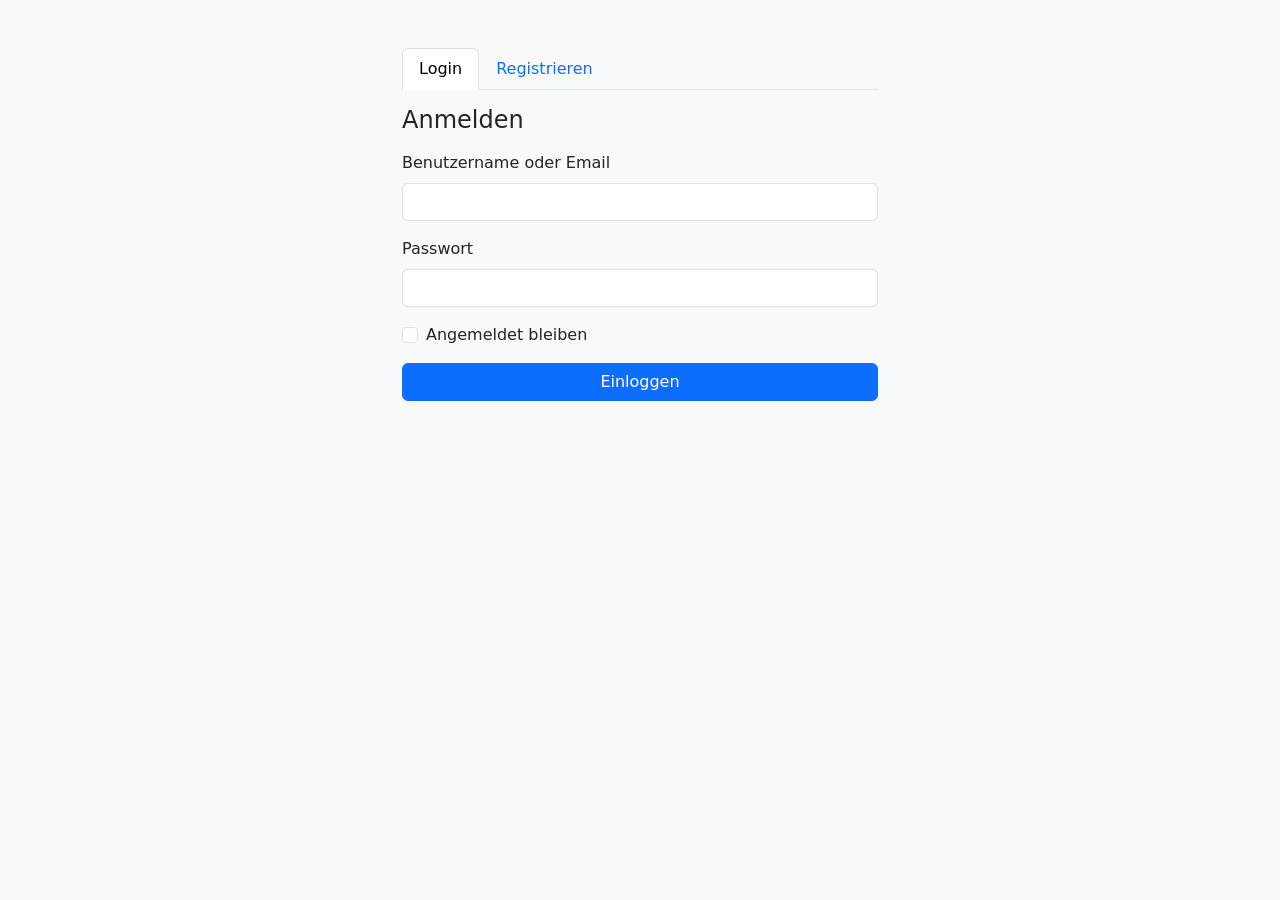
<file: frontend/login.html>
<!DOCTYPE html>
<html lang="de">
<head>
    <meta charset="UTF-8">
    <meta name="viewport" content="width=device-width, initial-scale=1.0">
    <title>Eventtechnik Shop – Login</title>
    <link href="https://cdn.jsdelivr.net/npm/bootstrap@5.3.0/dist/css/bootstrap.min.css" rel="stylesheet">
</head>
<body class="bg-light">

<div class="container mt-5" style="max-width: 500px;">

    <!-- Tabs -->
    <ul class="nav nav-tabs mb-3" id="authTabs">
        <li class="nav-item">
            <button class="nav-link active" onclick="showTab('login')">Login</button>
        </li>
        <li class="nav-item">
            <button class="nav-link" onclick="showTab('register')">Registrieren</button>
        </li>
    </ul>

    <!-- Meldung -->
    <div id="message" class="alert d-none"></div>

    <!-- LOGIN -->
    <div id="loginForm">
        <h4 class="mb-3">Anmelden</h4>
        <div class="mb-3">
            <label class="form-label">Benutzername oder Email</label>
            <input type="text" id="login_user" class="form-control">
        </div>
        <div class="mb-3">
            <label class="form-label">Passwort</label>
            <input type="password" id="login_pass" class="form-control">
        </div>
        <div class="mb-3 form-check">
            <input type="checkbox" id="remember" class="form-check-input">
            <label class="form-check-label" for="remember">Angemeldet bleiben</label>
        </div>
        <button class="btn btn-primary w-100" onclick="login()">Einloggen</button>
    </div>

    <!-- REGISTER -->
    <div id="registerForm" class="d-none">
        <h4 class="mb-3">Registrieren</h4>
        <div class="mb-3">
            <label class="form-label">Anrede</label>
            <select id="reg_anrede" class="form-select">
                <option value="">-- wählen --</option>
                <option value="Herr">Herr</option>
                <option value="Frau">Frau</option>
            </select>
        </div>
        <div class="row">
            <div class="col mb-3">
                <label class="form-label">Vorname</label>
                <input type="text" id="reg_vorname" class="form-control">
            </div>
            <div class="col mb-3">
                <label class="form-label">Nachname</label>
                <input type="text" id="reg_nachname" class="form-control">
            </div>
        </div>
        <div class="mb-3">
            <label class="form-label">Adresse</label>
            <input type="text" id="reg_adresse" class="form-control">
        </div>
        <div class="row">
            <div class="col-4 mb-3">
                <label class="form-label">PLZ</label>
                <input type="text" id="reg_plz" class="form-control">
            </div>
            <div class="col mb-3">
                <label class="form-label">Ort</label>
                <input type="text" id="reg_ort" class="form-control">
            </div>
        </div>
        <div class="mb-3">
            <label class="form-label">Email</label>
            <input type="email" id="reg_email" class="form-control">
        </div>
        <div class="mb-3">
            <label class="form-label">Benutzername</label>
            <input type="text" id="reg_benutzername" class="form-control">
        </div>
        <div class="mb-3">
            <label class="form-label">Passwort</label>
            <input type="password" id="reg_pass" class="form-control">
        </div>
        <div class="mb-3">
            <label class="form-label">Passwort wiederholen</label>
            <input type="password" id="reg_pass2" class="form-control">
        </div>
        <button class="btn btn-success w-100" onclick="register()">Registrieren</button>
    </div>

</div>

<script>
    const API = '../backend/logic/requestHandler.php';

    function showTab(tab) {
        document.getElementById('loginForm').classList.toggle('d-none', tab !== 'login');
        document.getElementById('registerForm').classList.toggle('d-none', tab !== 'register');
        document.querySelectorAll('.nav-link').forEach((el, i) => {
            el.classList.toggle('active', (i === 0 && tab === 'login') || (i === 1 && tab === 'register'));
        });
        hideMessage();
    }

    function showMessage(text, success) {
        const el = document.getElementById('message');
        el.className = 'alert ' + (success ? 'alert-success' : 'alert-danger');
        el.textContent = text;
    }

    function hideMessage() {
        document.getElementById('message').className = 'alert d-none';
    }

    function login() {
    const data = new FormData();
    data.append('action', 'login');
    data.append('benutzername', document.getElementById('login_user').value);
    data.append('passwort', document.getElementById('login_pass').value);
    data.append('remember', document.getElementById('remember').checked ? '1' : '');

    fetch(API, { method: 'POST', body: data })
        .then(r => r.json())
        .then(res => {
            if (res.success) {
                alert('Login erfolgreich!');
                window.location.href = 'index.html';
            } else {
                showMessage(res.message, false);
            }
        });
}

    function register() {
        const data = new FormData();
        data.append('action', 'register');
        data.append('anrede', document.getElementById('reg_anrede').value);
        data.append('vorname', document.getElementById('reg_vorname').value);
        data.append('nachname', document.getElementById('reg_nachname').value);
        data.append('adresse', document.getElementById('reg_adresse').value);
        data.append('plz', document.getElementById('reg_plz').value);
        data.append('ort', document.getElementById('reg_ort').value);
        data.append('email', document.getElementById('reg_email').value);
        data.append('benutzername', document.getElementById('reg_benutzername').value);
        data.append('passwort', document.getElementById('reg_pass').value);
        data.append('passwort2', document.getElementById('reg_pass2').value);

        fetch(API, { method: 'POST', body: data })
        .then(r => r.json())
        .then(res => {
            if (res.success) {
                alert('Registrierung erfolgreich!');
                window.location.href = 'index.html';
            } else {
                showMessage(res.message, false);
            }
        });
}
</script>

<script src="https://cdn.jsdelivr.net/npm/bootstrap@5.3.0/dist/js/bootstrap.bundle.min.js"></script>
</body>
</html>
</file>
